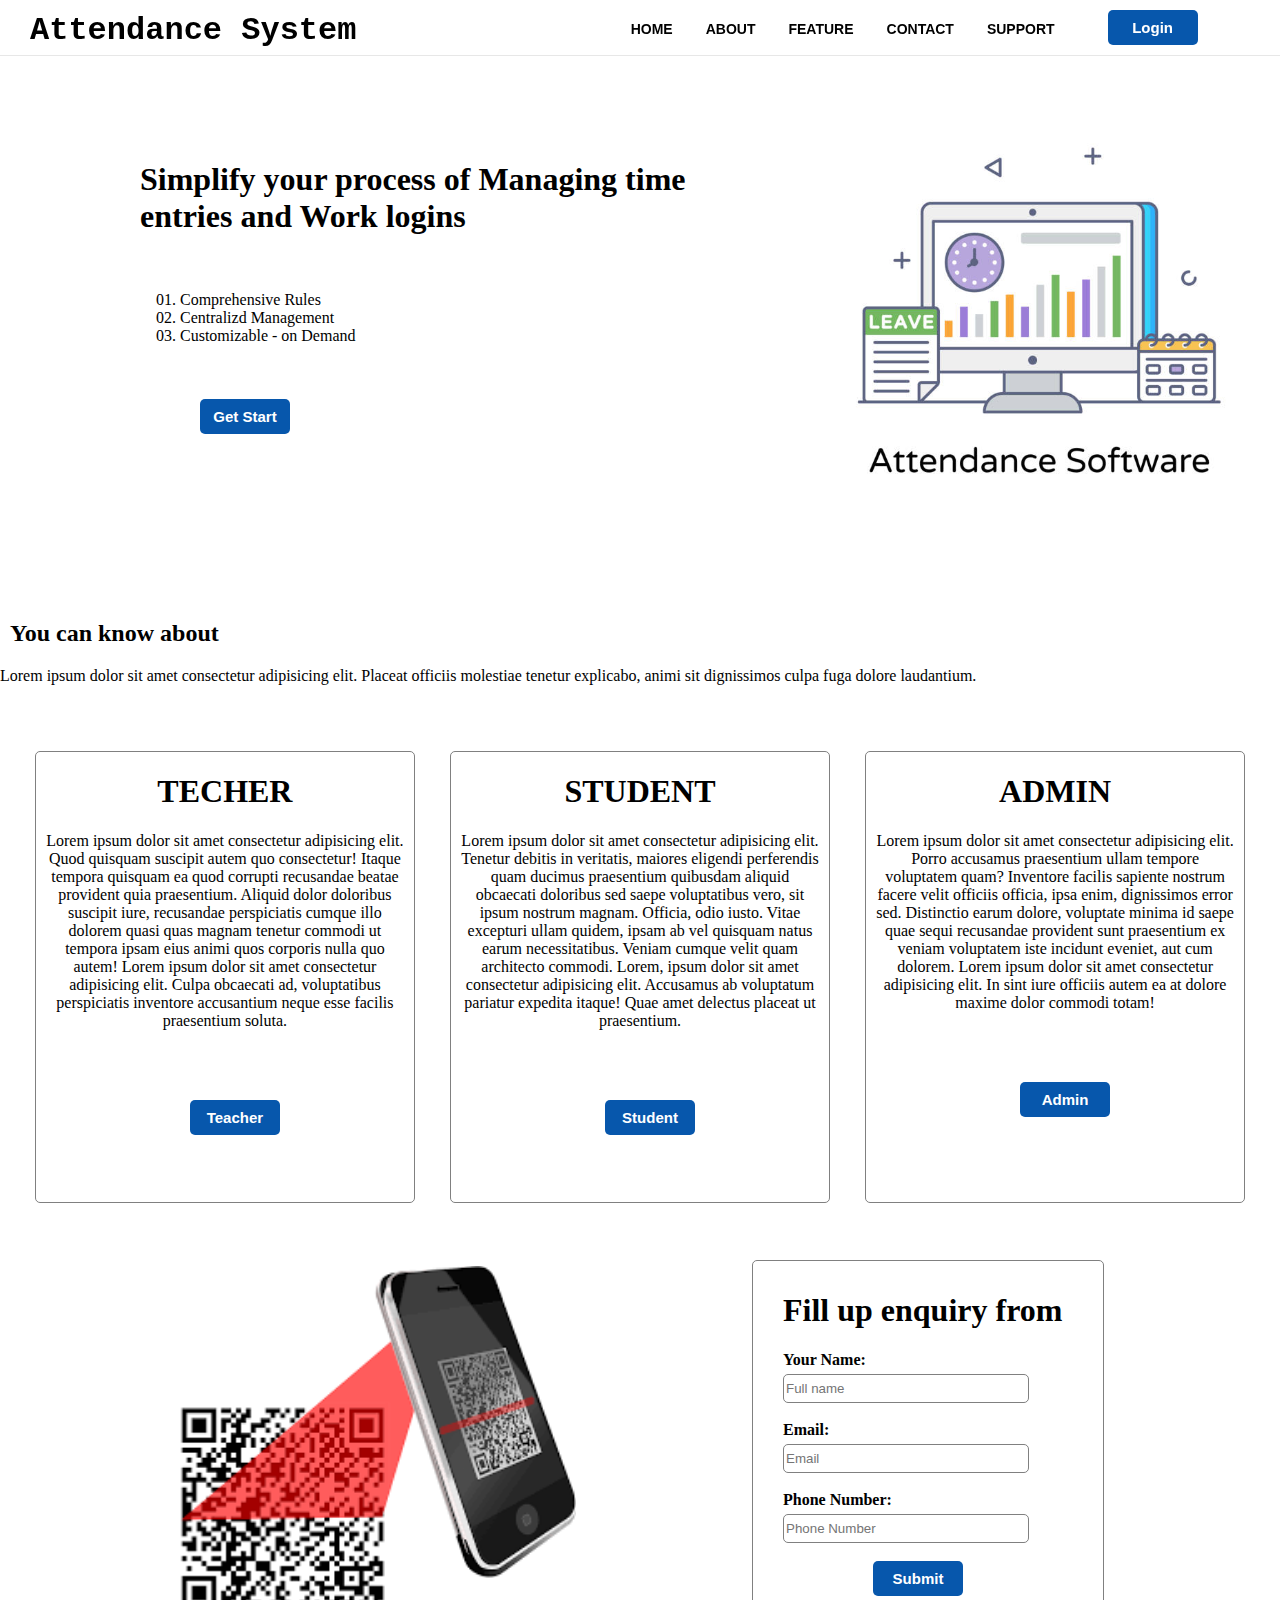
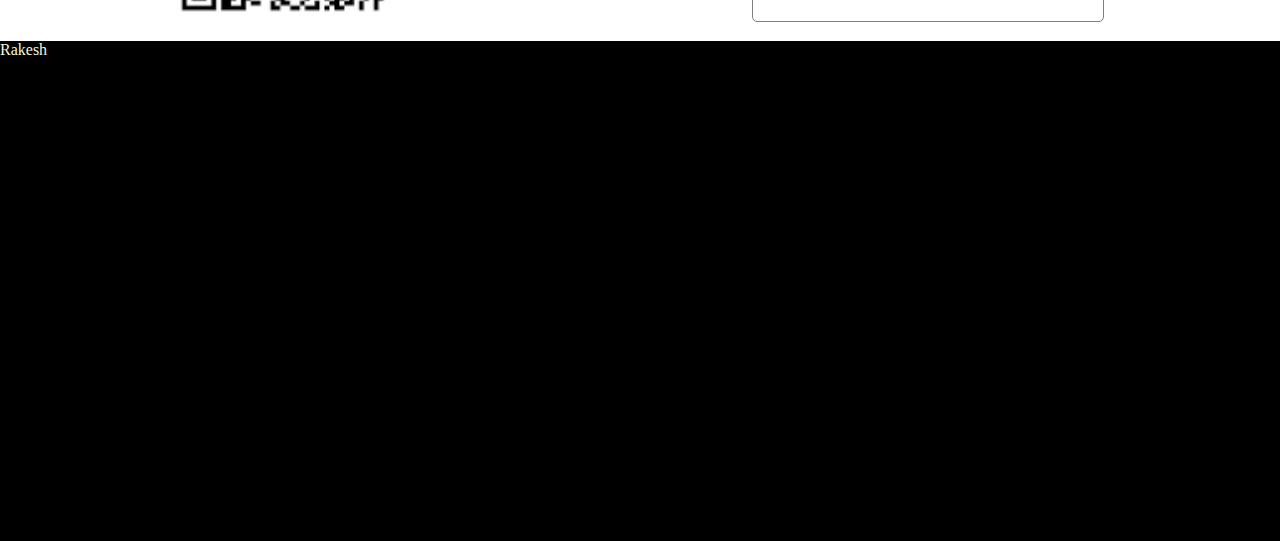
<file: Attendencde system/index.html>
<!DOCTYPE html>
<html lang="en">
<head>
  <meta charset="UTF-8">
  <meta name="viewport" content="width=device-width, initial-scale=1.0">
  <title>Attendance System</title>
  <link rel="stylesheet" href="style.css">
</head>
<body>
  <!-- main navigation bar -->
  <nav class="main_nav">
    <div class="logo-title">
      <!-- <img src="assets/logo1.jpeg" alt="Attendance System Logo"> onclick="window.location.href -->
      <h1>Attendance System </h1>
    </div>
    <ul class="nav-links">
      <li><a href="#">home</a></li>
      <li><a href="#">About</a></li>
      <li><a href="#">feature</a></li>
      <li><a href="#">Contact</a></li>
      <li><a href="#">Support</a></li>
      <div class="btn"><button  onclick="window.location.href ='Loginpage/loginhome.html'">Login</button></div>
    </ul>
  </nav>
    <!-- main image body -->
     <div class="main_container">
      <div class="content">
        <h1>Simplify your process of Managing time<br> entries and Work logins</h1><br>
        <ul class="image_point">
          <li>Comprehensive Rules</li>
          <li>Centralizd Management</li>
          <li>Customizable - on Demand</li><br><br><br>
          <div class="btn"><button>Get Start</button></div>
        </ul>
      </div>
      <div class="main_image"></div>
     </div>
        <h2 style="margin-left:10px ;">You can know about</h2>
        <p>Lorem ipsum dolor sit amet consectetur adipisicing elit. Placeat officiis molestiae tenetur explicabo, animi sit dignissimos culpa fuga dolore laudantium.</p>
      
     <div class="faculty">
      <div class="faculty_com teacher">
        <h1>techer</h1>
        <p>Lorem ipsum dolor sit amet consectetur adipisicing elit. Quod quisquam suscipit autem quo consectetur! Itaque tempora quisquam ea quod corrupti recusandae beatae provident quia praesentium. Aliquid dolor doloribus suscipit iure, recusandae perspiciatis cumque illo dolorem quasi quas magnam tenetur commodi ut tempora ipsam eius animi quos corporis nulla quo autem! Lorem ipsum dolor sit amet consectetur adipisicing elit. Culpa obcaecati ad, voluptatibus perspiciatis inventore accusantium neque esse facilis praesentium soluta.</p><br><br><br>
        <div class="btn"><button>Teacher</button></div>
      </div>
      <div class="faculty_com student">
        <h1>student</h1>
        <p>Lorem ipsum dolor sit amet consectetur adipisicing elit. Tenetur debitis in veritatis, maiores eligendi perferendis quam ducimus praesentium quibusdam aliquid obcaecati doloribus sed saepe voluptatibus vero, sit ipsum nostrum magnam. Officia, odio iusto. Vitae excepturi ullam quidem, ipsam ab vel quisquam natus earum necessitatibus. Veniam cumque velit quam architecto commodi. Lorem, ipsum dolor sit amet consectetur adipisicing elit. Accusamus ab voluptatum pariatur expedita itaque! Quae amet delectus placeat ut praesentium.</p><br><br><br>
        <div class="btn"><button>Student</button></div>
      </div>
      <div class="faculty_com admin">
        <h1>admin</h1>
        <p>Lorem ipsum dolor sit amet consectetur adipisicing elit. Porro accusamus praesentium ullam tempore voluptatem quam? Inventore facilis sapiente nostrum facere velit officiis officia, ipsa enim, dignissimos error sed. Distinctio earum dolore, voluptate minima id saepe quae sequi recusandae provident sunt praesentium ex veniam voluptatem iste incidunt eveniet, aut cum dolorem. Lorem ipsum dolor sit amet consectetur adipisicing elit. In sint iure officiis autem ea at dolore maxime dolor commodi totam!</p><br><br><br>
        <div class="btn"><button>Admin</button></div>
      </div>
    </div>
    
    <!-- 4rth section enquiry form -->
   <div class="enquiry">
    <div class="e_container"></div>
    <div class="e_container2">
    <h1>Fill up enquiry from</h1>
    <form action="" class="e_form">
      <label for="full_name">Your Name:</label><br>
      <input type="text" class="input_box" placeholder="Full name"><br><br>
      <label for="Email">Email:</label><br>
      <input type="text" class="input_box" placeholder="Email"><br><br>
      <label for="mobile_no">Phone Number:</label><br>
      <input type="text" class="input_box" placeholder="Phone Number">
      <div class="btn"><br><button>Submit</button></div>
    </div>
    </form>
   </div>

   <div class="footer" style="color:beige">Rakesh</div>

</body>
</html>
</file>
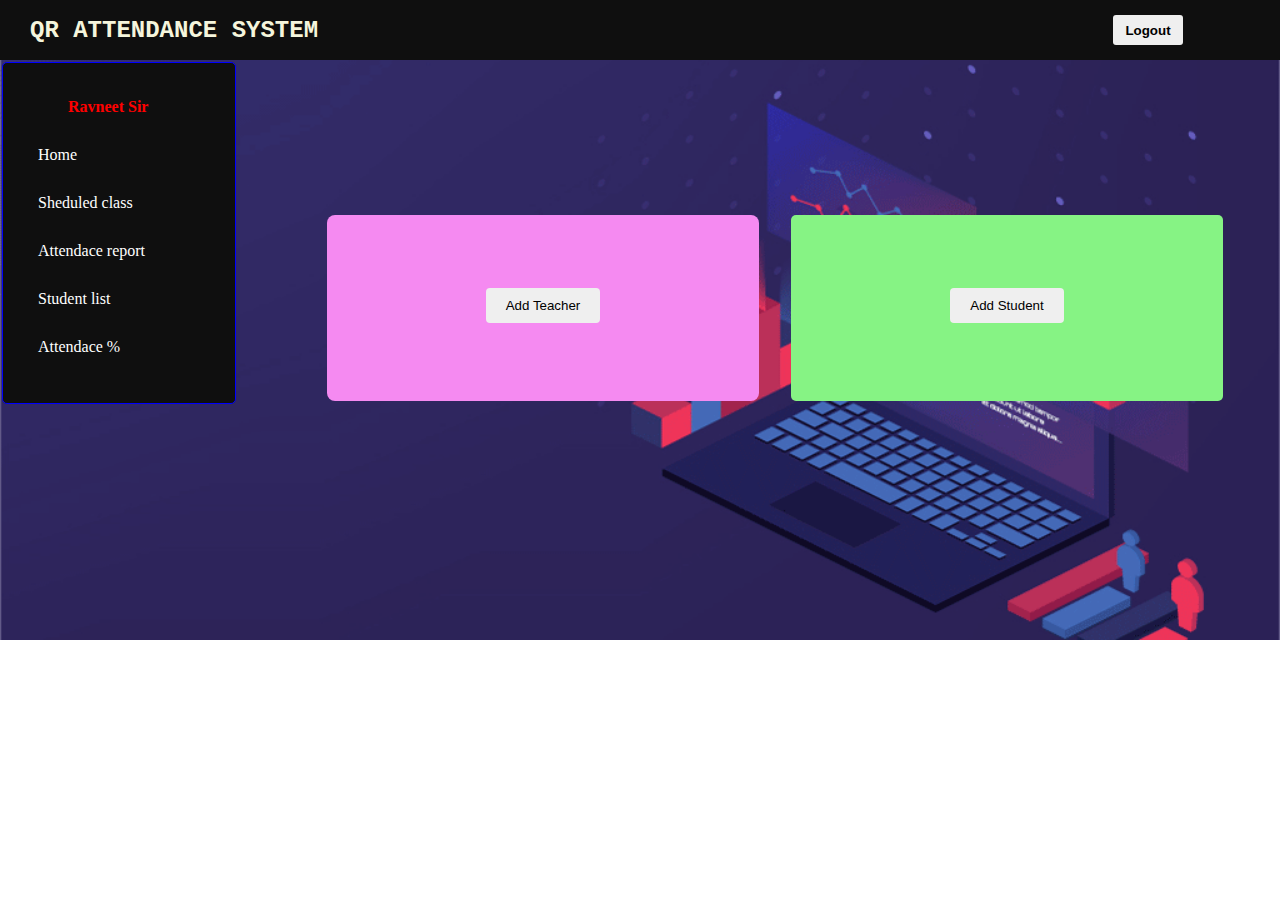
<file: Attendencde system/admin page/admin.html>
<!DOCTYPE html>
<html lang="en">
<head>
    <meta charset="UTF-8">
    <meta name="viewport" content="width=device-width, initial-scale=1.0">
    <title>Document</title>
    <link rel="stylesheet" href="admin.css">
</head>
<body>
    <header class="navbar">
            <div class="logo">
                <h2>QR Attendance System</h2>
            </div>
            <div class="rightsection">
                <!-- <p id="userName">Rakesh kumar</p> -->
                <button><b>Logout</b></button>
            </div>
    </header>

    <div class="main">
        <div class="module">
            <ul>
                <li><a href="" type="student"><b>Ravneet Sir</b></a></li>
                <li><a href="">Home</a></li>
                <li><a href="">Sheduled class</a></li>
                <li><a href="">Attendace report</a></li>
                <li><a href="">Student list</a></li>
                <li><a href="">Attendace %</a></li>
            </ul>
        </div>
        
        <div class="main_sec2">
            <div class="addTeacher">
              <button class="btn2">Add Teacher</button>
            </div>
            <div class="addStudent">
              <button class="btn2">Add Student</button>
            </div>
        </div>
    </div>
</body>
</html>
</file>
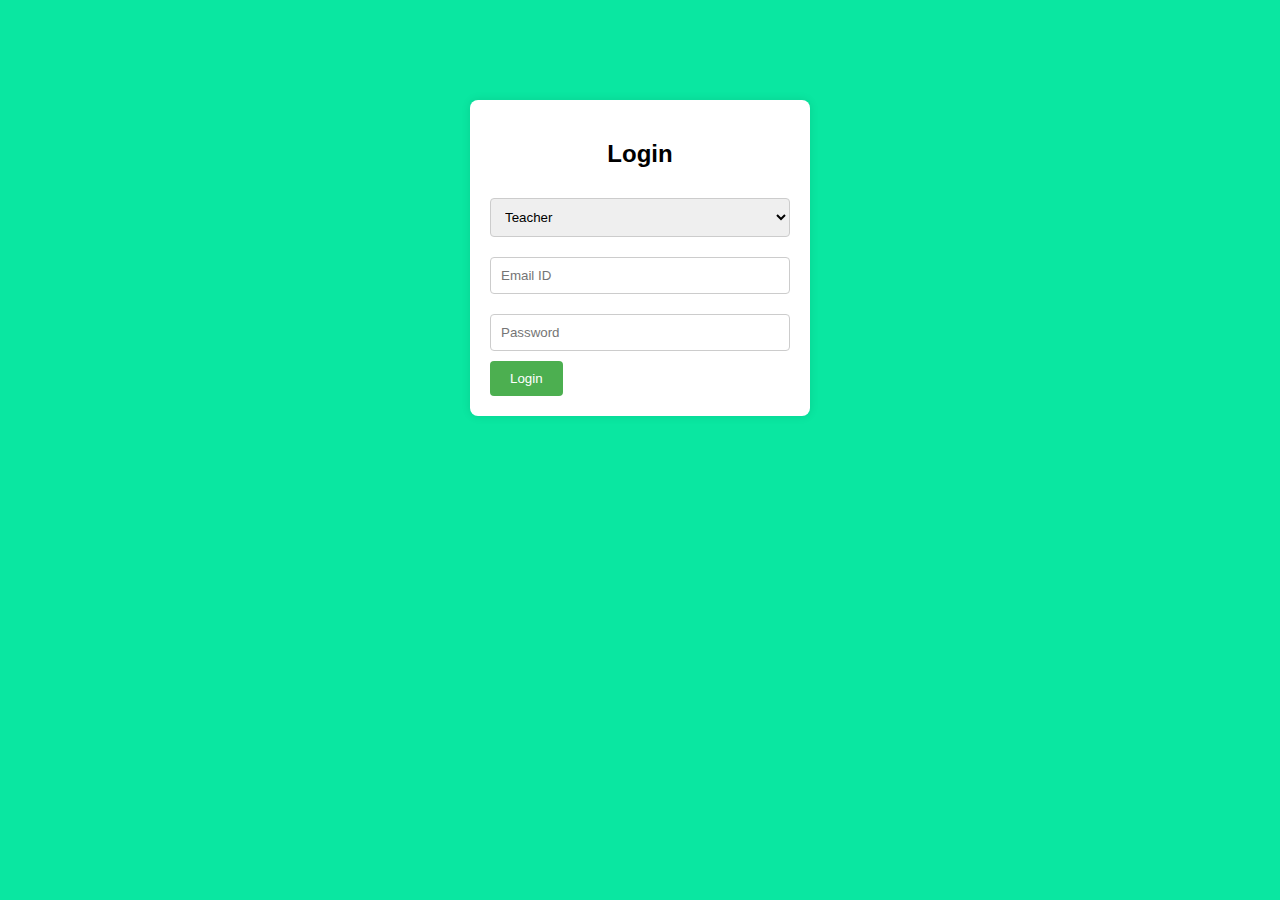
<file: Attendencde system/Loginpage/loginhome.html>
<!DOCTYPE html>
<html lang="en">
<head>
    <meta charset="UTF-8">
    <meta name="viewport" content="width=device-width, initial-scale=1.0">
    <title>Login Page</title>
    <link rel="stylesheet" href="loginstyle.css">
</head>
<body>
    <div class="container">
        <h2>Login</h2>
        <form id="loginForm">
            <select id="userType" name="userType">
                <option value="teacher">Teacher</option>
                <option value="admin">Admin</option>
                <option value="student">Student</option>
            </select>
            <input type="text" id="userId" name="userId" placeholder="Email ID">
            <input type="password" id="password" name="password" placeholder="Password">
            <input type="submit" value="Login">
        </form>
    </div>
    <script src="loginscript.js"></script>
</body>
</html>
</file>
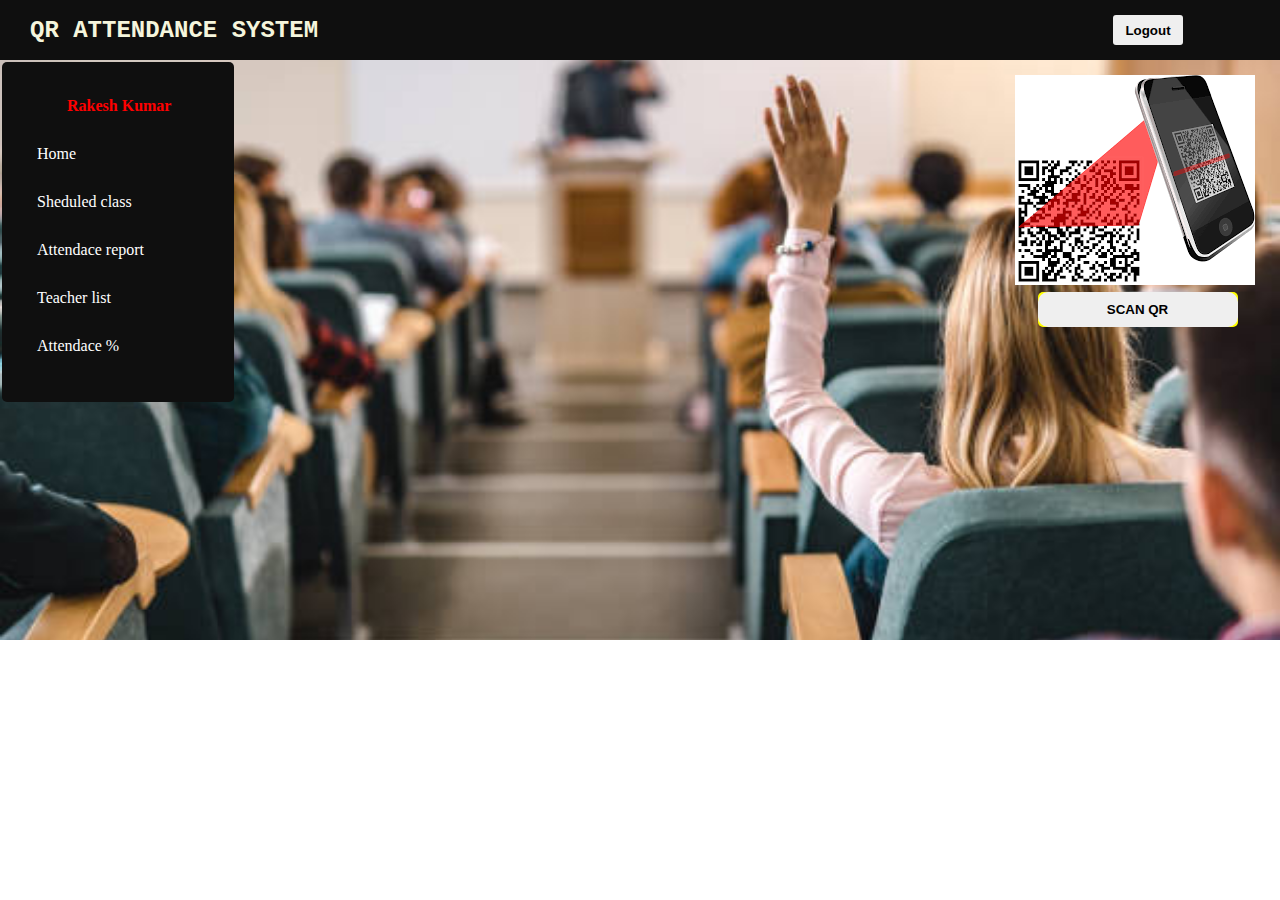
<file: Attendencde system/student/studenthome.html>
<!DOCTYPE html>
<html lang="en">
<head>
    <meta charset="UTF-8">
    <meta name="viewport" content="width=device-width, initial-scale=1.0">
    <title>Document</title>
    <link rel="stylesheet" href="studenthome.css">
</head>
<body>
    <header class="navbar">
            <div class="logo">
                <h2>QR Attendance System</h2>
            </div>
            <div class="rightsection">
                <!-- <p id="userName">Rakesh kumar</p> -->
                <button><b>Logout</b></button>
            </div>
    </header>
    <div class="main">
        <div class="module">
            <ul>
                <li><a href="" type="student"><b>Rakesh Kumar</b></a></li>
                <li><a href="">Home</a></li>
                <li><a href="">Sheduled class</a></li>
                <li><a href="">Attendace report</a></li>
                <li><a href="">Teacher list</a></li>
                <li><a href="">Attendace %</a></li>
            </ul>
        </div>
        <div class="qrGenerate">
            <div class="qrimage"></div>
            <div class="generate_btn"><button>Scan Qr</button></div>
        </div>

    </div>
</body>
</html>
</file>
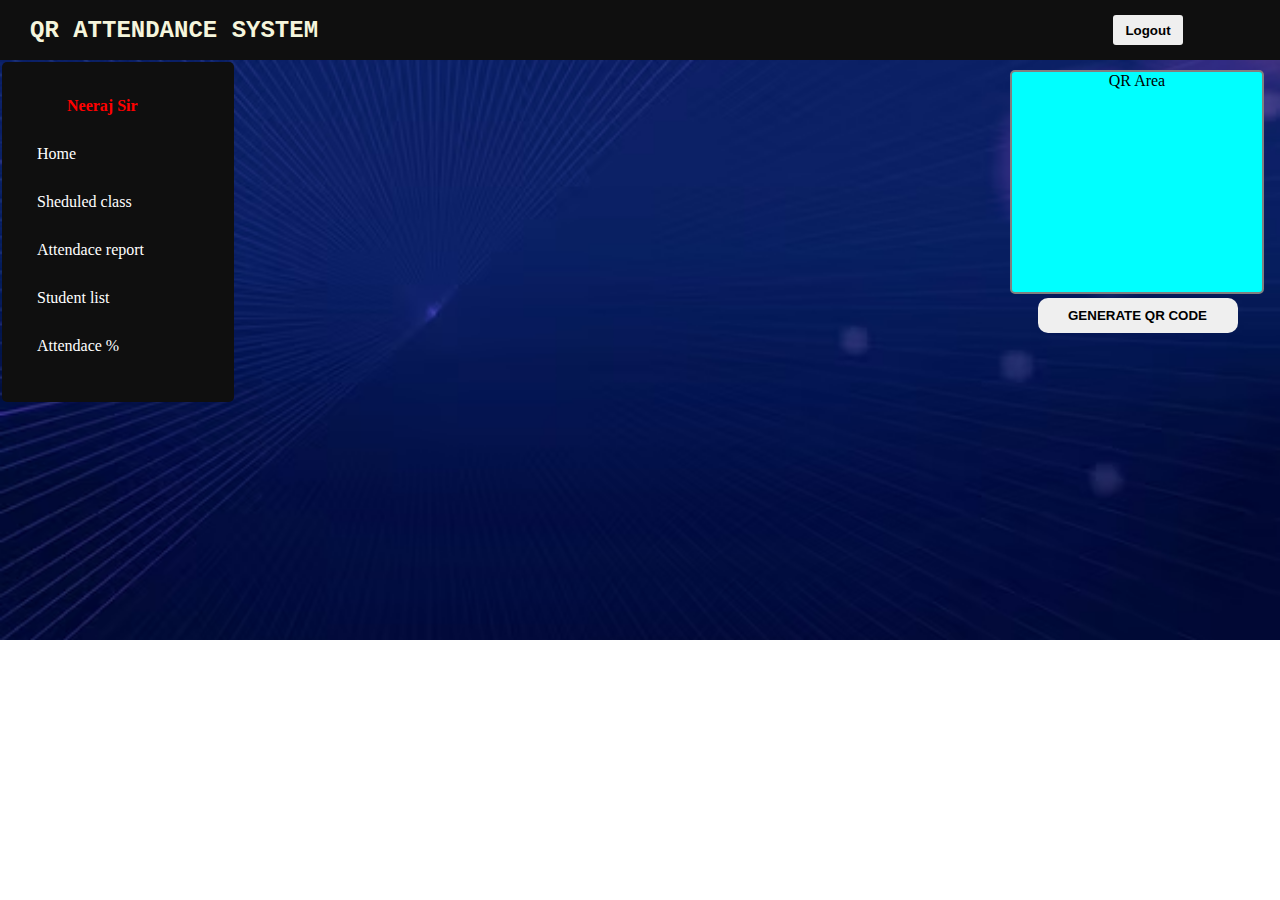
<file: Attendencde system/assets/Teacherhome/teacher.html>
<!DOCTYPE html>
<html lang="en">
<head>
    <meta charset="UTF-8">
    <meta name="viewport" content="width=device-width, initial-scale=1.0">
    <title>Document</title>
    <link rel="stylesheet" href="Teacher.css">
</head>
<body>
    <header class="navbar">
            <div class="logo">
                <h2>QR Attendance System</h2>
            </div>
            <div class="rightsection">
                <!-- <p id="userName">Rakesh kumar</p> -->
                <button><b>Logout</b></button>
            </div>
    </header>
    <div class="main">
        <div class="module">
            <ul>
                <li><a href="" type="student"><b>Neeraj Sir</b></a></li>
                <li><a href="">Home</a></li>
                <li><a href="">Sheduled class</a></li>
                <li><a href="">Attendace report</a></li>
                <li><a href="">Student list</a></li>
                <li><a href="">Attendace %</a></li>
            </ul>
        </div>
        <div class="qrGenerate">
            <div class="qrimage">QR Area</div>
            <div class="generate_btn"><button>Generate QR Code</button></div>
        </div>
    </div>
</body>
</html>
</file>
<file: Attendencde system/style.css>
body{
  margin: 0px;
  padding: 0px;
  border: border-box;
  user-select: none;
}
.main_nav{
  /* width: 100%; */
  height: 35px;
  display: flex;
  justify-content: space-between;
  align-items: center;
  padding: 10px 20px;
  color:black;
  background-color:  white;
  position: fixed;
  top:0px;
  width:100%;
  box-shadow:0px 1px #e7e7e7;
}

.logo-title {
  display: flex;
  align-items: center;
  font-family: 'Courier New', Courier, monospace;
  margin-top: 5px;
  padding-left: 10px;
}

/* .logo-title img {
  width: 50px;
  height: 50px;
  margin-right: 10px;
  border-radius: 60px;
} */

.nav-links {
  display: flex;
  list-style: none;
  padding-top: 10px;
  margin-right:8%;
}

.nav-links li {
  margin-right: 20px;
  padding-right: 13px;
  padding-top: 10px;
}
.btn{
  margin-bottom: 10px;
  padding-left: 20px;
}
.btn button{
  width: 90px;
  height: 35px;
  border:none;
  background-color: #0757ac;
  color: #fff !important;
  font-size: 15px;
  font-weight: 600;
  border-radius: 5px;
}
.btn button:hover{
  background-color: aqua;
}
.nav-links a {
  text-decoration: none;
  color: black;
  font-family: 'Open Sans', sans-serif;
  text-transform: uppercase;
  font-size: 14px;
  font-weight: 600;
}

.nav-links a:hover {
  color: #007bff;
}

/* main 2nd section */
.main_container{
  width:100%;
  height: 600px;
  display: flex;
  /* background-color: rgb(250, 250, 250); */
  /* background-color: aqua; */
}
.main_image{
  width: 500px;
  height: 400px;
  margin: 110px 30px 20px 30px;
  /* margin: 50px 30px 50px  100px; */
  background-color: rebeccapurple;
  background-image: url(assets/image7.png);
  background-position: center;
  background-size: cover;
  align-items: center;
}
.content{
  width: 660px;
  height: 400px;
  margin: 100px;
  /* background-color: #0757ac; */
  padding-top:40px ;
  padding-left:40px;
}
.content li{
   list-style:decimal-leading-zero;
}


/* section 3 faculty section */
.faculty{
  width: 100%;
  height: 540px;
  /* background-color: aquamarine; */
  display: flex;
  justify-content: space-evenly;
  text-align: center;
}
.faculty_com{
  width: 28%;
  height:450px ;
  border:1px solid gray;
  border-radius: 5px;
  margin-top: 50px;
  padding: 0px 10px;
}
.faculty h1{
  text-transform: uppercase;
  text-align: center;
}
.teacher{
    /* background-color: #28d51b; */
}
.student{
   /* background-color: rgb(239, 214, 68); */
}
.admin{
  /* background-color: rgb(173, 77, 214); */
}

/* fourth section */

.enquiry{
  height: 400px;
  display: flex;
  justify-content:space-evenly;
  align-items: center;
  /* background-color: aqua; */
}
.e_container{
  width: 400px;
  height: 350px;
  background-color: #28d51b;
  background-image: url(assets/login_page.png);
  background-position: center;
  background-size: cover;
  /* margin-right: 200px; */
}
.e_container2{
  width: 320px;
  height: 350px;
  border: 1px solid gray;
  border-radius: 5px;
  padding-left: 30px;
  padding-top: 10px;
}

.input_box{
   border:1px solid gray;
   border-radius: 5px;
   width: 240px;
   height: 25px;
   margin-top: 5px;
}
.e_form label{
  text-decoration: bold;
  font-weight: 600;
}
.e_form button{
  margin-left: 70px;
}

.footer{
  height: 500px;
  /* width: 500px; */
  background-color: black;
}
</file>
<file: Attendencde system/admin page/admin.css>
*{
  margin: 0px;
  padding: 0px;
  border:border-box;
  user-select: none;
}
.navbar{
  font-family: 'Courier New', Courier, monospace;
  text-transform: uppercase;
  width: 100%;
  height: 60px;
  background-color: rgb(15, 15, 15);;
  display: flex;
  /* justify-content: space-evenly; */
  align-items: center;
}
.logo{
  width: 30%;
  margin: 0px 30px;
  /* background-color: blueviolet; */
  color: beige;
  font-weight: 600;
}
.rightsection{
  width: 20%;
  height: 40px;
  display: flex;
  justify-content: space-evenly;
  /* background-color: brown; */
  margin:0px 20px 0px 50%;
  align-items: center;
}
.rightsection button{
  width: 70px;
  height: 30px;
  border:none;
  border-radius: 3px;
}
.rightsection button:hover{
  background-color: aquamarine;
}
.rightsection p{
  color:antiquewhite;
}
#user_id{
  text-size:600;
}

/* main page second section */
.main{
  margin-top: 0px;
  height: 580px;
  /* background-color: rgb(236, 246, 100); */
  background-image: url(image.png);
  background-size: cover;
  background-position: center;
  background-repeat: no-repeat;
  display: flex;
  justify-content: space-between;
}

/* module section*/
.module{
  margin-top: 2px;
  width: 15%;
  height: 300px;
  /* border:2px solid gray; */
  padding:20px;
  margin-left:2px;
  background-color: rgb(15, 15, 15);
  border-radius: 5px;
  border: 1px solid blue;
}
.module ul li a[type=student]{
  color:red;
  padding-left: 30px;
}
.module ul li{
  list-style: none;
  padding:15px;
}
.module ul li a{
  text-decoration: none;
  color:white;
}
.module ul li a:hover{
  color:rgb(191, 154, 154);
}

/* section 2 in main page */
.main_sec2{
  /* border: 5px solid red; */
  width: 75%;
  margin: 15px 25px 100px auto;
  display: flex;
  justify-content: space-evenly;
  align-items: center;

}
.addTeacher{
  /* border:5px solid blue; */
  border-radius: 8px;
  height:40%;
  width: 45%;
  /* margin: 100px, 10px auto 10px */
  text-align: center;
  background-color:rgb(245, 138, 241);
}
.addStudent{
  /* border:5px solid grey; */
  border-radius: 5px;
  height: 40%;
  width: 45%;
  text-align: center;
  background-color: rgb(134, 243, 132);
}
.btn2{
  margin-top:17%;
  /* border: 2px solid red; */
  border:none;
  padding:10px 20px 10px 20px;
  border-radius: 4px;
}
.btn2:hover{
  background-color: rgb(221, 213, 213);
}
</file>
<file: Attendencde system/Loginpage/loginstyle.css>
body {
  font-family: Arial, sans-serif;
  background-color: #0ae7a1;
  user-select: none;
}
.container {
  width: 300px;
  margin: 100px auto;
  background-color: #fff;
  padding: 20px;
  border-radius: 8px;
  box-shadow: 0 0 10px rgba(0, 0, 0, 0.1);
}
h2 {
  text-align: center;
}
input[type="text"],
input[type="password"],
select {
  width: 100%;
  padding: 10px;
  margin: 10px 0;
  border: 1px solid #ccc;
  border-radius: 4px;
  box-sizing: border-box;
}
input[type="submit"] {
  background-color: #4caf50;
  color: white;
  padding: 10px 20px;
  border: none;
  border-radius: 4px;
  cursor: pointer;
}
input[type="submit"]:hover {
  background-color: #45a049;
}
</file>
<file: Attendencde system/student/studenthome.css>
*{
  margin: 0px;
  padding: 0px;
  border:border-box;
  user-select: none;
}
.navbar{
  font-family: 'Courier New', Courier, monospace;
  text-transform: uppercase;
  width: 100%;
  height: 60px;
  background-color: rgb(15, 15, 15);;
  display: flex;
  /* justify-content: space-evenly; */
  align-items: center;
}
.logo{
  width: 30%;
  margin: 0px 30px;
  /* background-color: blueviolet; */
  color: beige;
  font-weight: 600;
}
.rightsection{
  width: 20%;
  height: 40px;
  display: flex;
  justify-content: space-evenly;
  /* background-color: brown; */
  margin:0px 20px 0px 50%;
  align-items: center;
}
.rightsection button{
  width: 70px;
  height: 30px;
  border:none;
  border-radius: 3px;
}
.rightsection button:hover{
  background-color: aquamarine;
}
.rightsection p{
  color:antiquewhite;
}
#user_id{
  text-size:600;
}

/* main page second section */
.main{
  margin-top: 0px;
  height: 580px;
  background-color: aqua;
  background-image: url(image8.png);
  background-size: cover;
  background-position: center;
  background-repeat: no-repeat;
  display: flex;
  justify-content: space-between;
}

/* module section*/
.module{
  margin-top: 2px;
  width: 15%;
  height: 300px;
  /* border:2px solid gray; */
  padding:20px;
  margin-left:2px;
  background-color: rgb(15, 15, 15);
  border-radius: 5px;
}
.module ul li a[type=student]{
  color:red;
  padding-left: 30px;
}
.module ul li{
  list-style: none;
  padding:15px;
}
.module ul li a{
  text-decoration: none;
  color:white;
}
.module ul li a:hover{
  color:rgb(191, 154, 154);
}

/* qrcode generation section */
.qrGenerate{
  width: 250px;
   /* background-color: blue; */
   margin:10px 20px auto auto;
   text-align: center;
}
.qrimage{
  width: 100%;
  height: 220px;
  /* background-color: red; */
  background-image: url(login_page.png);
  background-position: center;
  /* background-size: cover; */
  background-repeat: no-repeat;
}
.generate_btn{
  width: 200px;
  background-color: yellow;
  margin:2px auto auto 11%;
  border-radius: 5px;
}
.generate_btn button{
  width: 200px;
  height: 35px;
  border:none;
  border-radius: 10px;
  font-weight: 700;
  text-transform: uppercase;
}
.generate_btn button:hover{
  background-color: aquamarine;
}
</file>
<file: Attendencde system/assets/Teacherhome/Teacher.css>
*{
  margin: 0px;
  padding: 0px;
  border:border-box;
  user-select: none;
}
.navbar{
  font-family: 'Courier New', Courier, monospace;
  text-transform: uppercase;
  width: 100%;
  height: 60px;
  background-color: rgb(15, 15, 15);;
  display: flex;
  /* justify-content: space-evenly; */
  align-items: center;
}
.logo{
  width: 30%;
  margin: 0px 30px;
  /* background-color: blueviolet; */
  color: beige;
  font-weight: 600;
}
.rightsection{
  width: 20%;
  height: 40px;
  display: flex;
  justify-content: space-evenly;
  /* background-color: brown; */
  margin:0px 20px 0px 50%;
  align-items: center;
}
.rightsection button{
  width: 70px;
  height: 30px;
  border:none;
  border-radius: 3px;
}
.rightsection button:hover{
  background-color: aquamarine;
}
.rightsection p{
  color:antiquewhite;
}
#user_id{
  text-size:600;
}

/* main page second section */
.main{
  margin-top: 0px;
  height: 580px;
  /* background-color: rgb(236, 246, 100); */
  background-image: url(image.png);
  background-size: cover;
  background-position: center;
  background-repeat: no-repeat;
  display: flex;
  justify-content: space-between;
}

/* module section*/
.module{
  margin-top: 2px;
  width: 15%;
  height: 300px;
  /* border:2px solid gray; */
  padding:20px;
  margin-left:2px;
  background-color: rgb(15, 15, 15);
  border-radius: 5px;
}
.module ul li a[type=student]{
  color:red;
  padding-left: 30px;
}
.module ul li{
  list-style: none;
  padding:15px;
}
.module ul li a{
  text-decoration: none;
  color:white;
}
.module ul li a:hover{
  color:rgb(191, 154, 154);
}

/* qrcode generation section */
.qrGenerate{
  width: 250px;
   /* background-color: blue; */
   margin:10px 20px auto auto;
   text-align: center;
}
.qrimage{
  width: 100%;
  height: 220px;
  border:2px solid gray;
  border-radius: 5px;
  background-color: aqua;
}
.generate_btn{
  width: 200px;
  margin:4px auto auto 11%;
  border-radius: 5px;
}
.generate_btn button{
  width: 200px;
  height: 35px;
  border:none;
  border-radius: 10px;
  font-weight: 700;
  text-transform: uppercase;
}
.generate_btn button:hover{
  background-color: aquamarine;
}
</file>
